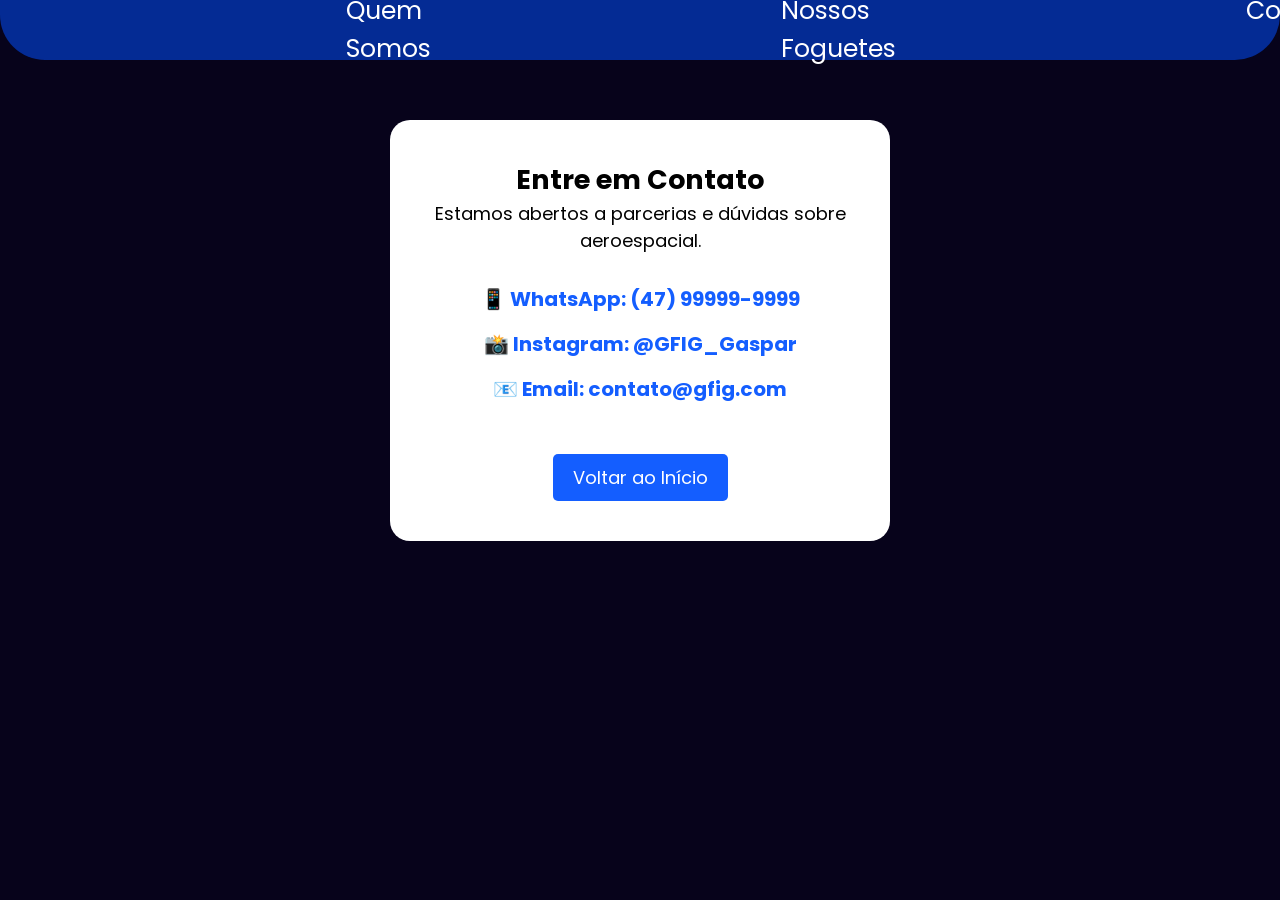
<file: contato.html>
<!DOCTYPE html>
<html lang="pt-br">
<head>
    <link href='https://fonts.googleapis.com/css?family=Poppins' rel='stylesheet'>
    <link rel="stylesheet" href="style.css">
    <meta charset="UTF-8">
    <meta name="viewport" content="width=device-width, initial-scale=1.0">
    <title>Contato - GFIG</title>
</head>
<body>
    <header class="header">
        <nav>
            <ul class="menu">
                <li><a href="index.html#inicio">Início</a></li>
                <li><a href="index.html#sobre">Quem Somos</a></li>
                <li><a href="projetos.html">Nossos Foguetes</a></li>
                <li><a href="contato.html">Contato</a></li>
            </ul>
        </nav>
    </header>

    <main class="container-contato">
        <div class="card-contato">
            <h2>Entre em Contato</h2>
            <p>Estamos abertos a parcerias e dúvidas sobre aeroespacial.</p>

            <div class="links-contato">
                <a href="https://wa.me/SEUNUMERO" class="link-item">📱 WhatsApp: (47) 99999-9999</a>
                <a href="https://www.instagram.com/gfig.ifsc/" class="link-item">📸 Instagram: @GFIG_Gaspar</a>
                <a href="mailto:contato@gfig.com" class="link-item">📧 Email: contato@gfig.com</a>
            </div>
            <a href="index.html" class="btn-voltar">Voltar ao Início</a>
        </div>
    </main>
</body>
</html>
</file>
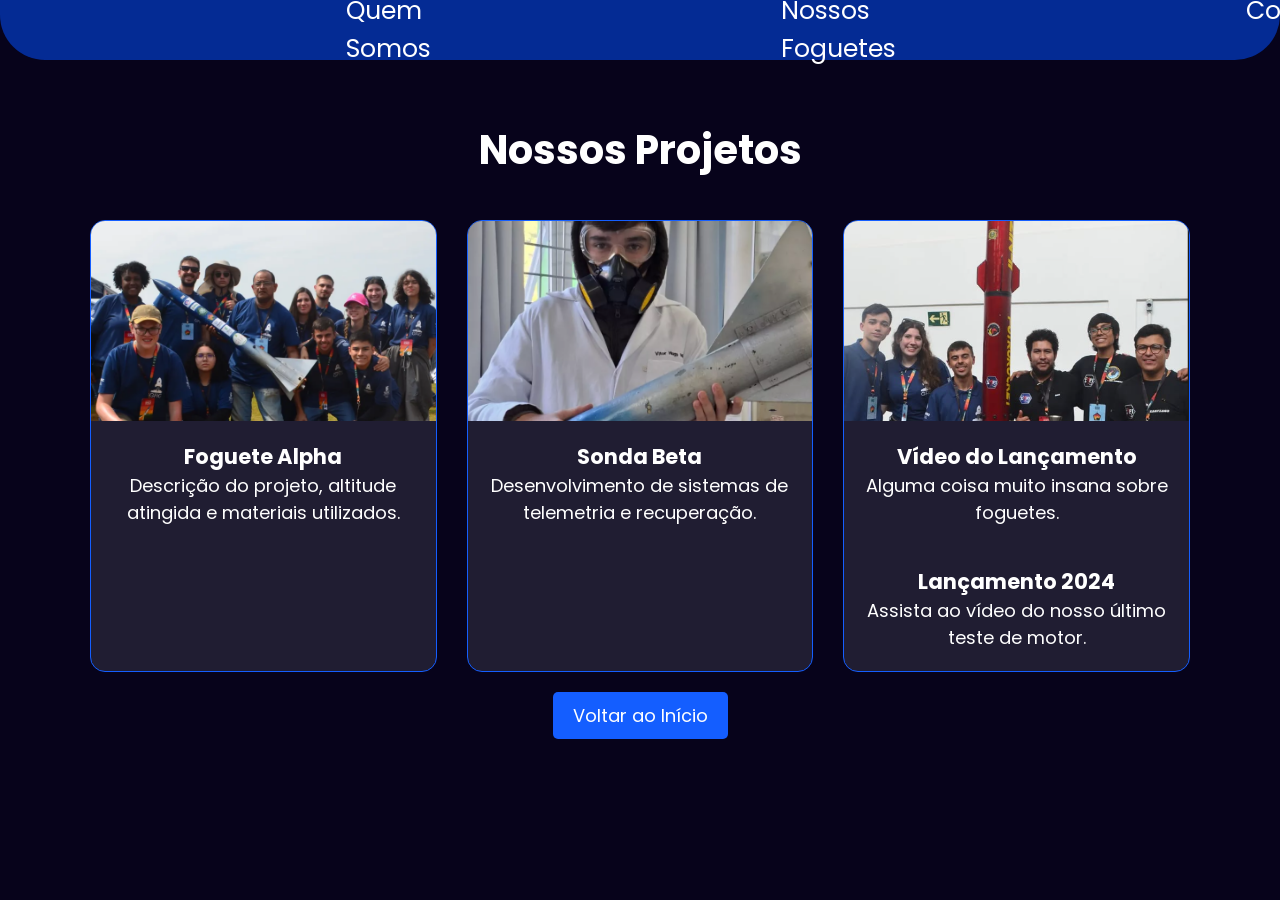
<file: projetos.html>
<!DOCTYPE html>
<html lang="pt-br">
<head>
    <link href='https://fonts.googleapis.com/css?family=Poppins' rel='stylesheet'>
    <link rel="stylesheet" href="style.css">
    <meta charset="UTF-8">
    <meta name="viewport" content="width=device-width, initial-scale=1.0">
    <title>Projetos - GFIG</title>
</head>
<body>
    <header class="header">
        <nav>
            <ul class="menu">
                <li><a href="index.html#inicio">Início</a></li>
                <li><a href="index.html#sobre">Quem Somos</a></li>
                <li><a href="projetos.html">Nossos Foguetes</a></li>
                <li><a href="contato.html">Contato</a></li>
            </ul>
        </nav>
    </header>

    <main class="container-pagina">
        <h2 class="titulo-pagina">Nossos Projetos</h2>
        <div class="galeria-projetos">
       
            <div class="card-projeto">
                <img src="gfig1.png" alt="">
                <div class="info-projeto">
                    <h3>Foguete Alpha</h3>
                    <p>Descrição do projeto, altitude atingida e materiais utilizados.</p>
                </div>
            </div>
      
            <div class="card-projeto">
                <img src="gfig2.png" alt="">
                <div class="info-projeto">
                    <h3>Sonda Beta</h3>
                    <p>Desenvolvimento de sistemas de telemetria e recuperação.</p>
                </div>
            </div>
             
            <div class="card-projeto">
                <img src="gfig3.png" alt="">
                <div class="info-projeto">
                    <h3>Vídeo do Lançamento</h3>
                    <p>Alguma coisa muito insana sobre foguetes.</p>
                </div>

                <div class="info-projeto">
                    <h3>Lançamento 2024</h3>
                    <p>Assista ao vídeo do nosso último teste de motor.</p>
                </div>
            </div>
        </div>
        <a href="index.html" class="btn-voltar">Voltar ao Início</a>
    </main>
</body>
</html>
</file>
<file: style.css>
:root {
    --cor-fundo: rgb(7, 3, 27);
    --cor-primaria: #145EFF;
    --cor-header: rgb(4, 43, 148);
    --cor-texto-branco: #ffffff;
    --transicao: all 0.3s ease;
}

* {
    margin: 0;
    padding: 0;
    box-sizing: border-box;
}

html {
    scroll-behavior: smooth;
}

body {
    font-family: 'Poppins', sans-serif;
    font-size: 18px;
    background-color: var(--cor-fundo);
    color: var(--cor-texto-branco);
}

.header {
    display: flex;
    width: 100%;
    height: 60px;
    background-color: var(--cor-header);
    border-bottom-left-radius: 45px;
    border-bottom-right-radius: 45px;
    justify-content: center;
    align-items: center;
    position: fixed;
    top: 0;
    left: 0;
    z-index: 1000;
}

.menu {
    display: flex;
    list-style: none;
    gap: 350px;
}

.menu a {
    text-decoration: none;
    color: white;
    font-size: 25px;
    transition: var(--transicao);
}

.menu a:hover {
    color: var(--cor-primaria);
}

.tela {
    display: flex;
    flex-direction: column;
    width: 100%;
}

.container1 {
    display: flex;
    flex-direction: column;
    width: 100%;
    min-height: 100vh;
    margin-top: 60px;
    justify-content: center;
    align-items: center;
    position: relative;
    overflow: hidden;
}

.background {
    position: absolute;
    top: 0;
    left: 0;
    width: 100%;
    height: 100%;
    object-fit: cover;
    z-index: -1;
}

.logo {
    position: absolute;
    top: 40px;
    right: 50px;
    z-index: 20;
}

.logo img {
    height: 250px;
    width: 250px;
    transition: transform 0.3s ease;
}

.logo img:hover {
    transform: scale(1.1) rotate(5deg);
}

.conteudo-texto {
    text-align: center;
    margin: 10px;
    width: 80%;
    z-index: 10;
}

.conteudo-texto2 {
    margin-top: 260px;
    text-align: center;
    width: 100%;
    padding: 20px;
    z-index: 10;
}

p.um {
    font-size: clamp(24px, 5vw, 48px);
    font-weight: bold;
}

p.dois {
    font-size: 20px;
    margin: 20px 0;
}

span {
    color: var(--cor-primaria);
}

.botoes-grupo {
    display: flex;
    justify-content: center;
    gap: 20px;
    margin-top: 30px;
}

.btn-inicio {
    padding: 12px 30px;
    font-weight: bold;
    color: white;
    background-color: var(--cor-primaria);
    border-radius: 8px;
    text-decoration: none;
    transition: var(--transicao);
}

.btn-inicio:hover {
    background-color: white;
    color: var(--cor-primaria);
    transform: translateY(-5px);
}

.btn-inicio.btn-secundario {
    background-color: transparent;
    border: 2px solid white;
}

.container2 {
    background-color: var(--cor-header);
    color: var(--cor-texto-branco);
    min-height: 100vh;
    width: 100%;
    display: flex;
    flex-direction: column;
    align-items: center;
    padding: 100px 20px;
}

h2.equipe {
    font-size: 50px;
    margin-bottom: 50px;
}

.equipe-grid {
    display: grid;
    grid-template-columns: repeat(auto-fit, minmax(200px, 1fr));
    gap: 40px;
    width: 80%;
    max-width: 1200px;
}

.membro {
    display: flex;
    flex-direction: column;
    align-items: center;
    text-align: center;
    transition: var(--transicao);
}

.integrantes {
    width: 180px;
    height: 180px;
    border-radius: 50%;
    object-fit: cover;
    margin-bottom: 15px;
    border: 4px solid var(--cor-primaria);
}

.container-pagina,
.container-contato {
    padding: 120px 20px;
    display: flex;
    flex-direction: column;
    align-items: center;
    min-height: 100vh;
}

.titulo-pagina {
    font-size: 40px;
    margin-bottom: 40px;
}

.galeria-projetos {
    display: grid;
    grid-template-columns: repeat(auto-fit, minmax(300px, 1fr));
    gap: 30px;
    width: 100%;
    max-width: 1100px;
}

.card-projeto {
    background: rgba(255, 255, 255, 0.1);
    border-radius: 15px;
    overflow: hidden;
    border: 1px solid var(--cor-primaria);
    transition: var(--transicao);
}

.card-projeto:hover {
    background: rgba(255, 255, 255, 0.2);
    transform: translateY(-10px);
}

.card-projeto img,
.video-placeholder {
    width: 100%;
    height: 200px;
    object-fit: cover;
    background: #333;
    display: flex;
    align-items: center;
    justify-content: center;
}

.info-projeto {
    padding: 20px;
    text-align: center;
}

.card-contato {
    background: white;
    color: black;
    padding: 40px;
    border-radius: 20px;
    text-align: center;
    max-width: 500px;
}

.links-contato {
    display: flex;
    flex-direction: column;
    gap: 15px;
    margin: 30px 0;
}

.link-item {
    text-decoration: none;
    color: var(--cor-primaria);
    font-weight: bold;
    font-size: 20px;
    transition: var(--transicao);
}

.link-item:hover {
    text-decoration: underline;
}

.btn-voltar {
    display: inline-block;
    margin-top: 20px;
    padding: 10px 20px;
    background: var(--cor-primaria);
    color: white;
    text-decoration: none;
    border-radius: 5px;
}

@media (max-width: 768px) {
    .menu {
        gap: 10px;
    }

    .menu a {
        font-size: 14px;
    }

    .logo {
        right: 20px;
    }

    .logo img {
        height: 100px;
        width: 100px;
    }

    .botoes-grupo {
        flex-direction: column;
        align-items: center;
    }
}
</file>
